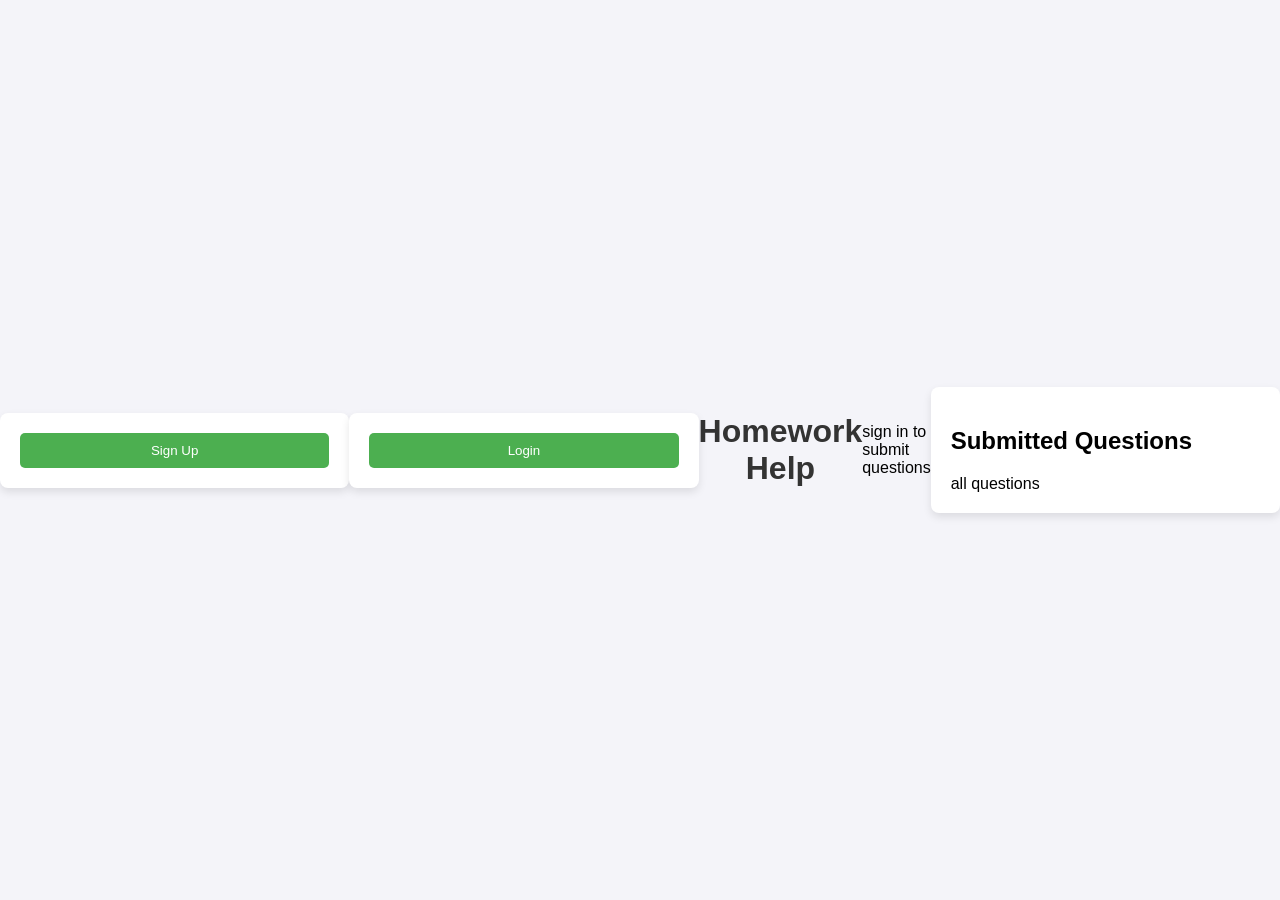
<file: index.html>
<!doctype html>
<html lang="en">
  <head>
    <meta charset="UTF-8" />
    <meta name="viewport" content="width=device-width, initial-scale=1.0" />
    <title>Homework Help</title>
    <link rel="stylesheet" href="styles/style.css" />
  </head>
  <body>
    <div class="container" id="signupContainer">
      <a href="signup.html">
        <button id="signup-button">Sign Up</button>
      </a>
    </div>

    <div class="container" id="loginContainer">
      <a href="login.html">
        <button id="login-button">Login</button>
      </a>
    </div>

   
      <h1>Homework Help</h1>
      <p>sign in to submit questions</p>
   

    <!-- For displaying the user's own questions -->

    <!-- For displaying other users' questions -->

    <!-- For displaying all questions on the dashboard -->
    <div class="container">
      <h2>Submitted Questions</h2>
      <div id="allQuestionsContainer">all questions</div>
    </div>
    <script src="scripts/main.js"></script>
  </body>
</html>
</file>
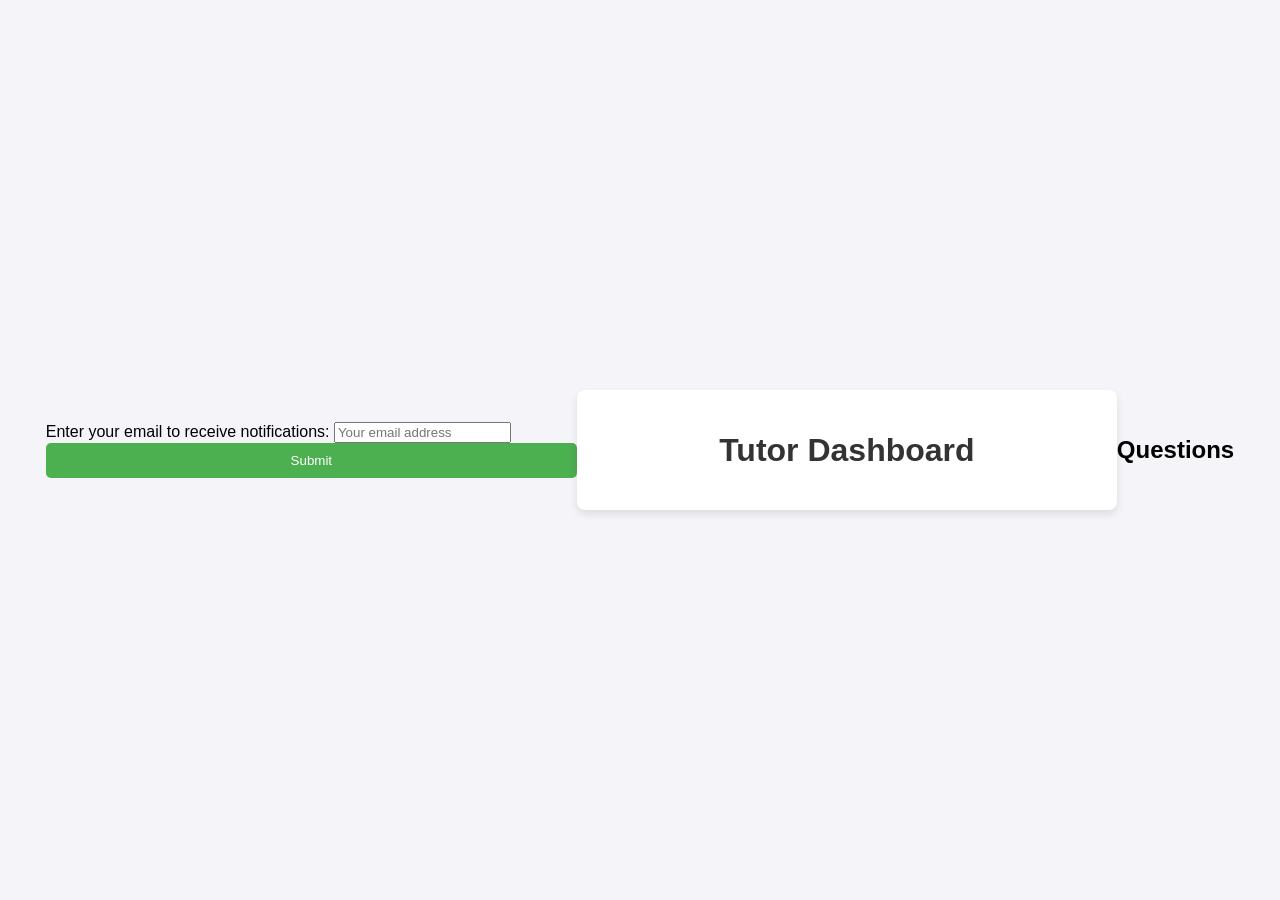
<file: dashboard.html>
<!doctype html>
<html lang="en">
  <head>
    <meta charset="UTF-8" />
    <meta name="viewport" content="width=device-width, initial-scale=1.0" />
    <title>Tutor Dashboard</title>
    <link rel="stylesheet" href="styles/style.css" />
  </head>
  <body>
    <div id="notification-settings">
      <label for="email">Enter your email to receive notifications:</label>
      <input
        type="email"
        id="email"
        placeholder="Your email address"
        required
      />
      <button onclick="submitEmail()">Submit</button>
    </div>
    <div class="container">
      <h1>Tutor Dashboard</h1>
    </div>
    <h2>Questions</h2>
    <!-- For displaying the user's own questions -->

    <!-- For displaying other users' questions -->

    <!-- For displaying all questions on the dashboard -->
    <div id="allQuestionsContainer"></div>

    <div id="myQuestionsContainer"></div>

    <script src="scripts/main.js"></script>
  </body>
</html>
</file>
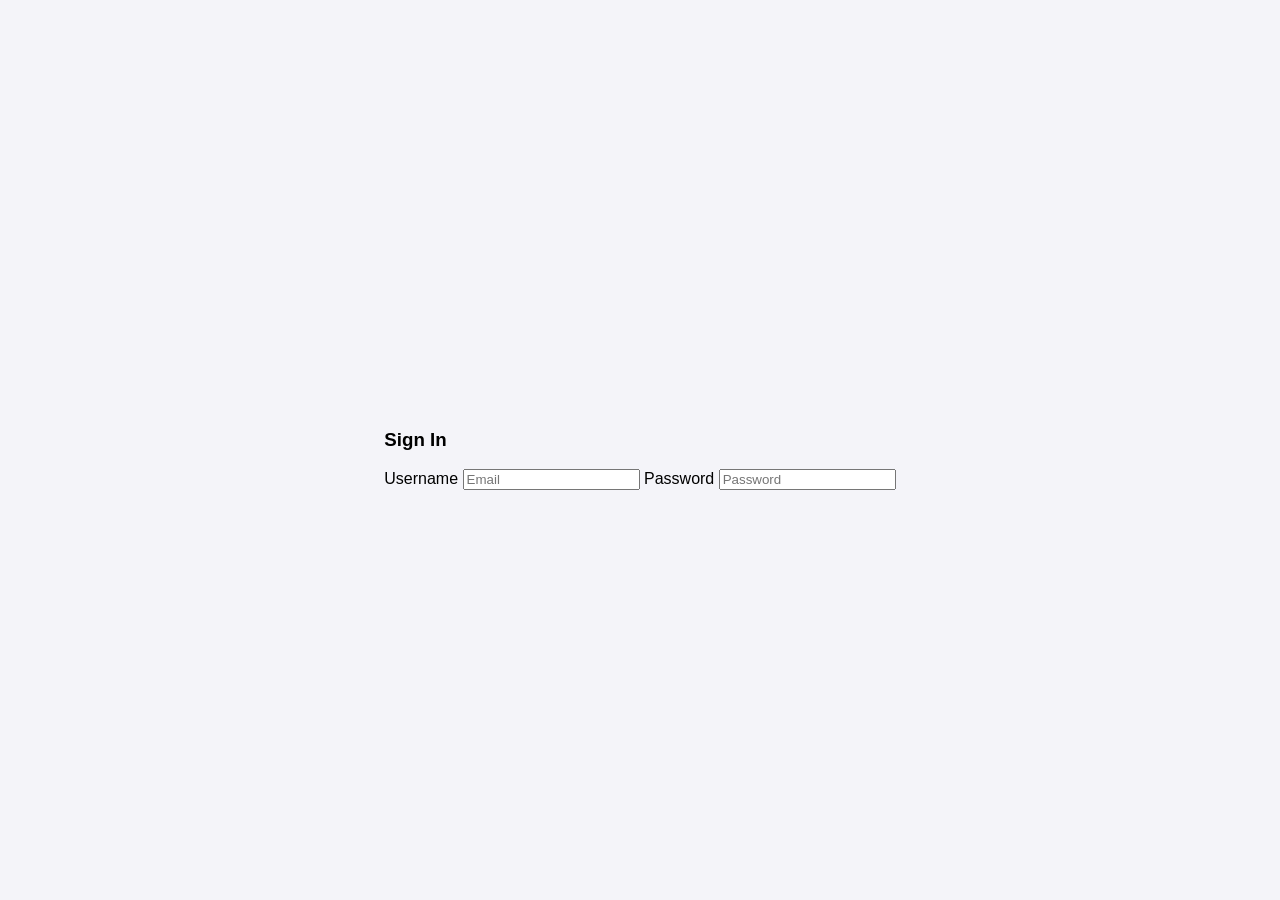
<file: login.html>
<!DOCTYPE html>
<html lang="en">

<head>
  <meta charset-"UTF-8">
  <title>Login</title>
  <link rel="stylesheet" href="styles/style.css">
</head>

<body>
  <form>
    <h3>Sign In</h3>

    <label for="email">Username</label>
    <input type="email" placeholder="Email" id="email"
    required>

    <label for="password">Password</label>
    <input type="password" placeholder="Password" id="password"
      required>
  </form>
</body>
</html>
</file>
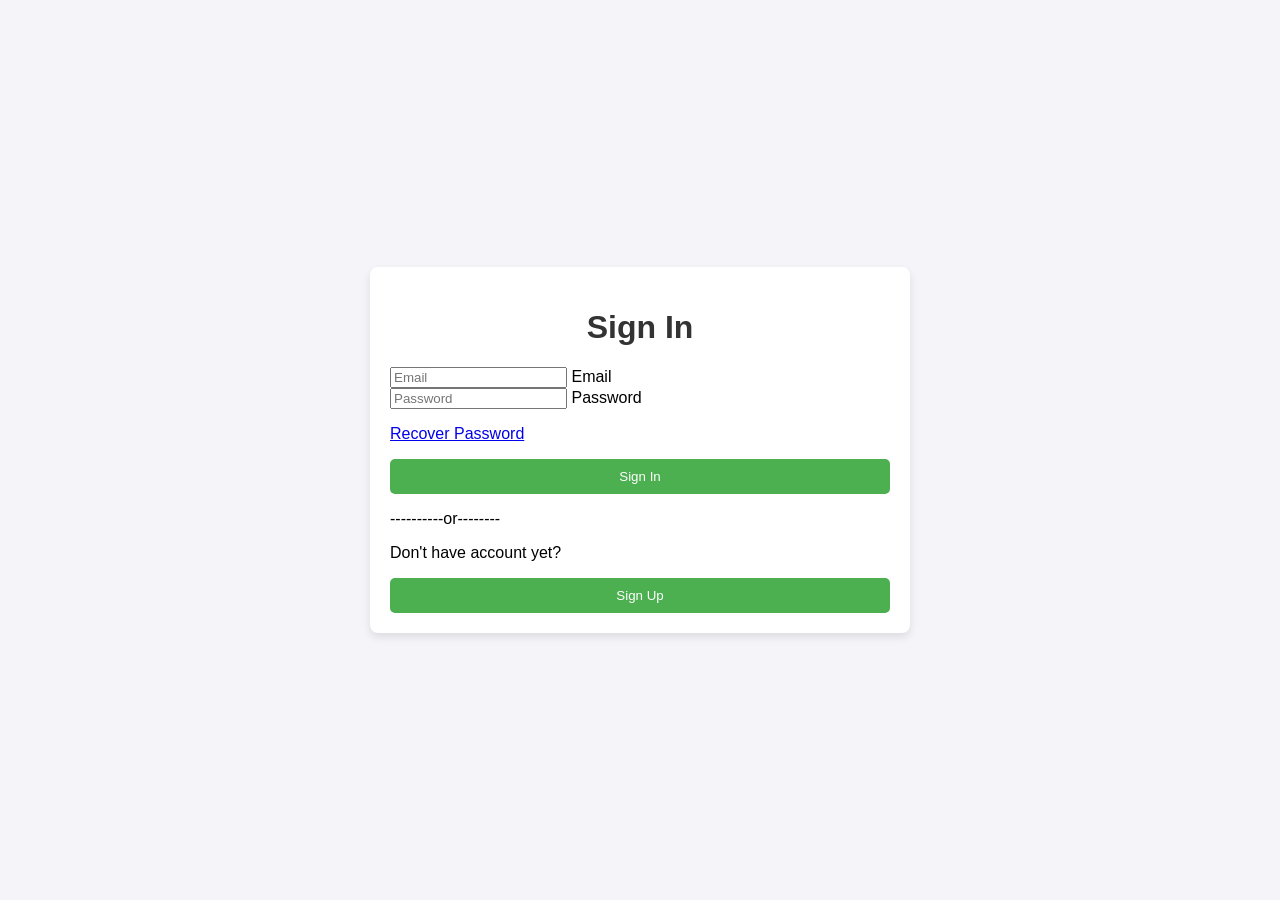
<file: signup.html>
<!DOCTYPE html>
<html lang="en">
<head>
    <meta charset="UTF-8">
    <meta name="viewport" content="width=device-width, initial-scale=1.0">
    <title>Register & Login</title>
    <link rel="stylesheet" href="styles/style.css">
    <script type="module" src="scripts/signup.js" defer></script>
</head>
<body>
    <div class="container" id="signup" style="display:none;">
      <h1 class="form-title">Register</h1>
      <form id="signupForm">
        <div id="signUpMessage" class="messageDiv" style="display:none;"></div>
       
        <div class="input-group">
            <i class="fas fa-envelope"></i>
            <input type="email" id="rEmail" placeholder="Email" required>
            <label for="rEmail">Email</label>
        </div>
        <div class="input-group">
            <i class="fas fa-lock"></i>
            <input type="password" id="rPassword" placeholder="Password" required>
            <label for="rPassword">Password</label>
        </div>
       <button class="btn" type="submit" id="submitSignUp">Sign Up</button>
      </form>
       <p class="or">
          ----------or--------
        </p>
      <div class="links">
        <p>Already Have Account ?</p>
        <button id="signInButton">Sign In</button>
      </div>
    </div>

  <div class="container" id="signIn">
        <h1 class="form-title">Sign In</h1>
        <form id="signInForm">
          <div id="signInMessage" class="messageDiv" style="display:none;"></div>

          <div class="input-group">
              <i class="fas fa-envelope"></i>
              <input type="email" id="email" placeholder="Email" required>
              <label for="email">Email</label>
          </div>
          <div class="input-group">
              <i class="fas fa-lock"></i>
            <input type="password" id="password" placeholder="Password" required>
              <label for="password">Password</label>
          </div>
          <p class="recover">
            <a href="#">Recover Password</a>
          </p>
         <button class="btn" type="submit" id="submitSignIn">Sign In</button>
        </form>
       
       <p class="or">
          ----------or--------
        </p>
        <div class="links">
          <p>Don't have account yet?</p>
          <button id="signUpButton">Sign Up</button>
        </div>
      </div>

      <script>
        // Toggle between sign-up and sign-in forms
        const signUpButton = document.getElementById('signUpButton');
        const signInButton = document.getElementById('signInButton');
        const signInForm = document.getElementById('signIn');
        const signUpForm = document.getElementById('signup');

        signUpButton.addEventListener('click', function() {
            signInForm.style.display = "none";
            signUpForm.style.display = "block";
        });

        signInButton.addEventListener('click', function() {
            signInForm.style.display = "block";
            signUpForm.style.display = "none";
        });
      </script>
</body>
</html>
</file>
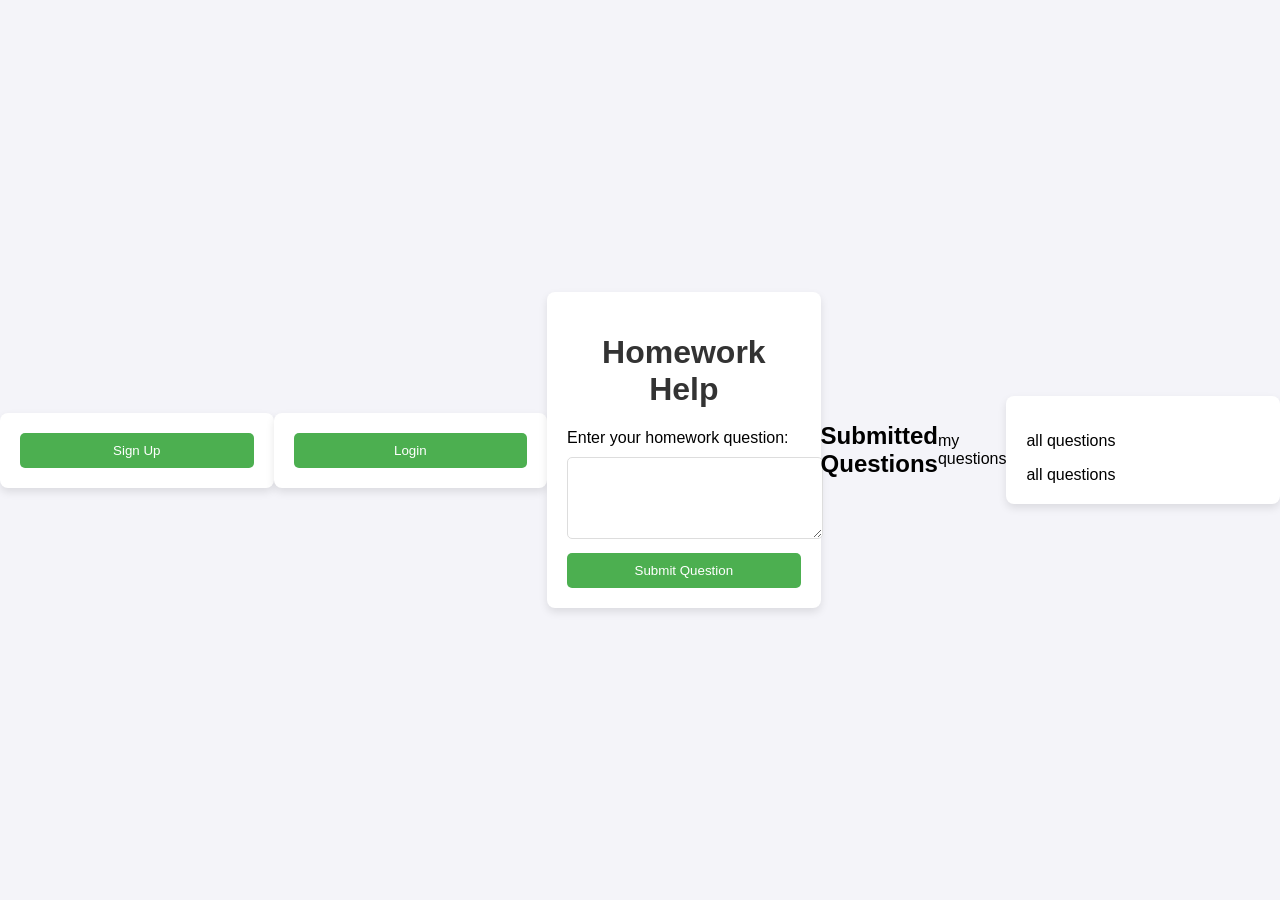
<file: user.html>
<!doctype html>
<html lang="en">
  <head>
    <meta charset="UTF-8" />
    <meta name="viewport" content="width=device-width, initial-scale=1.0" />
    <title>Homework Help</title>
    <link rel="stylesheet" href="styles/style.css" />
  </head>
  <body>
    <div class="container" id="signupContainer">
      <a href="signup.html">
        <button id="signup-button" >Sign Up</button>
      </a>
    </div>
  
    <div class="container" id="loginContainer">
     <a href="login.html">
        <button id="login-button" >Login</button>
       </a>
    </div>
  
    <div class="container">
      <h1>Homework Help</h1>
      <form id="questionForm">
        <label for="question">Enter your homework question:</label>
        <textarea id="question" name="question" rows="4" required></textarea>
        <button type="submit" id="submit">Submit Question</button>
      </form>
    </div>
    <h2>Submitted Questions</h2>
    <!-- For displaying the user's own questions -->
    <p>my questions</p>
    <div id="myQuestionsContainer"></div>

    <!-- For displaying other users' questions -->

    <!-- For displaying all questions on the dashboard -->
    <div class="container">
      <p>all questions</p>
      <div id="allQuestionsContainer">all questions</div>
    </div>
    <script src="scripts/main.js"></script>
  </body>
</html>
</file>
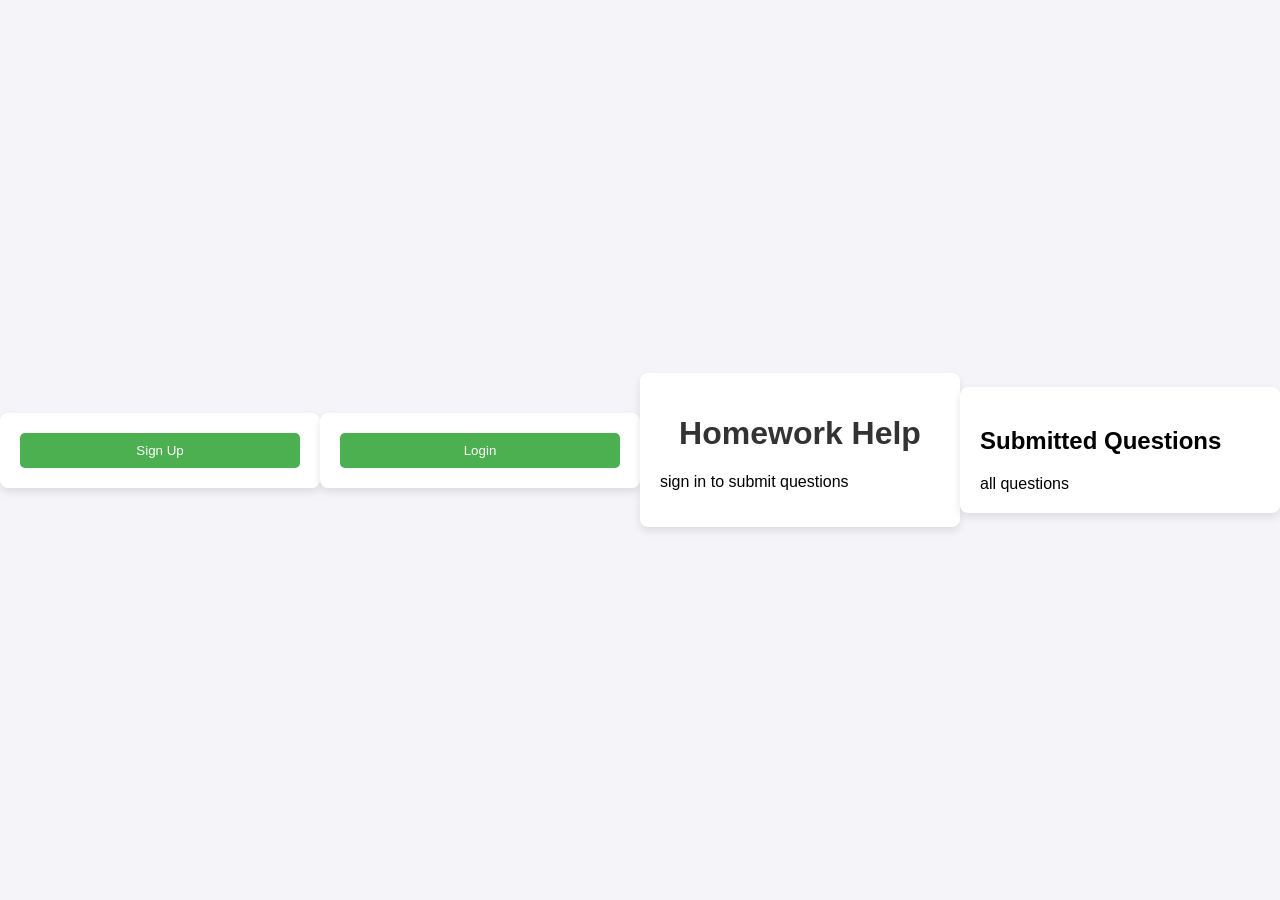
<file: view.html>
<!doctype html>
<html lang="en">
  <head>
    <meta charset="UTF-8" />
    <meta name="viewport" content="width=device-width, initial-scale=1.0" />
    <title>Homework Help</title>
    <link rel="stylesheet" href="styles/style.css" />
  </head>
  <body>
    <div class="container" id="signupContainer">
      <a href="signup.html">
        <button id="signup-button">Sign Up</button>
      </a>
    </div>

    <div class="container" id="loginContainer">
      <a href="login.html">
        <button id="login-button">Login</button>
      </a>
    </div>

    <div class="container">
      <h1>Homework Help</h1>
      <p>sign in to submit questions</p>
    </div>

    <!-- For displaying the user's own questions -->

    <!-- For displaying other users' questions -->

    <!-- For displaying all questions on the dashboard -->
    <div class="container">
      <h2>Submitted Questions</h2>
      <div id="allQuestionsContainer">all questions</div>
    </div>
    <script src="scripts/main.js"></script>
  </body>
</html>
</file>
<file: styles/style.css>
body {
  font-family: Arial, sans-serif;
  background-color: #f4f4f9;
  display: flex;
  justify-content: center;
  align-items: center;
  height: 100vh;
  margin: 0;
}

.container {
  background: white;
  padding: 20px;
  border-radius: 8px;
  box-shadow: 0 4px 8px rgba(0, 0, 0, 0.1);
  width: 100%;
  max-width: 500px;
}

h1 {
  text-align: center;
  color: #333;
}

textarea {
  width: 100%;
  padding: 10px;
  margin: 10px 0;
  border-radius: 5px;
  border: 1px solid #ddd;
}

button {
  width: 100%;
  padding: 10px;
  background-color: #4caf50;
  color: white;
  border: none;
  border-radius: 5px;
  cursor: pointer;
}

saveButton {
  width: 100%;
  padding: 10px;
  background-color: #4caf50;
  color: white;
  border: none;
  border-radius: 5px;
  cursor: pointer;
}

button:hover {
  background-color: #45a049;
}
</file>
